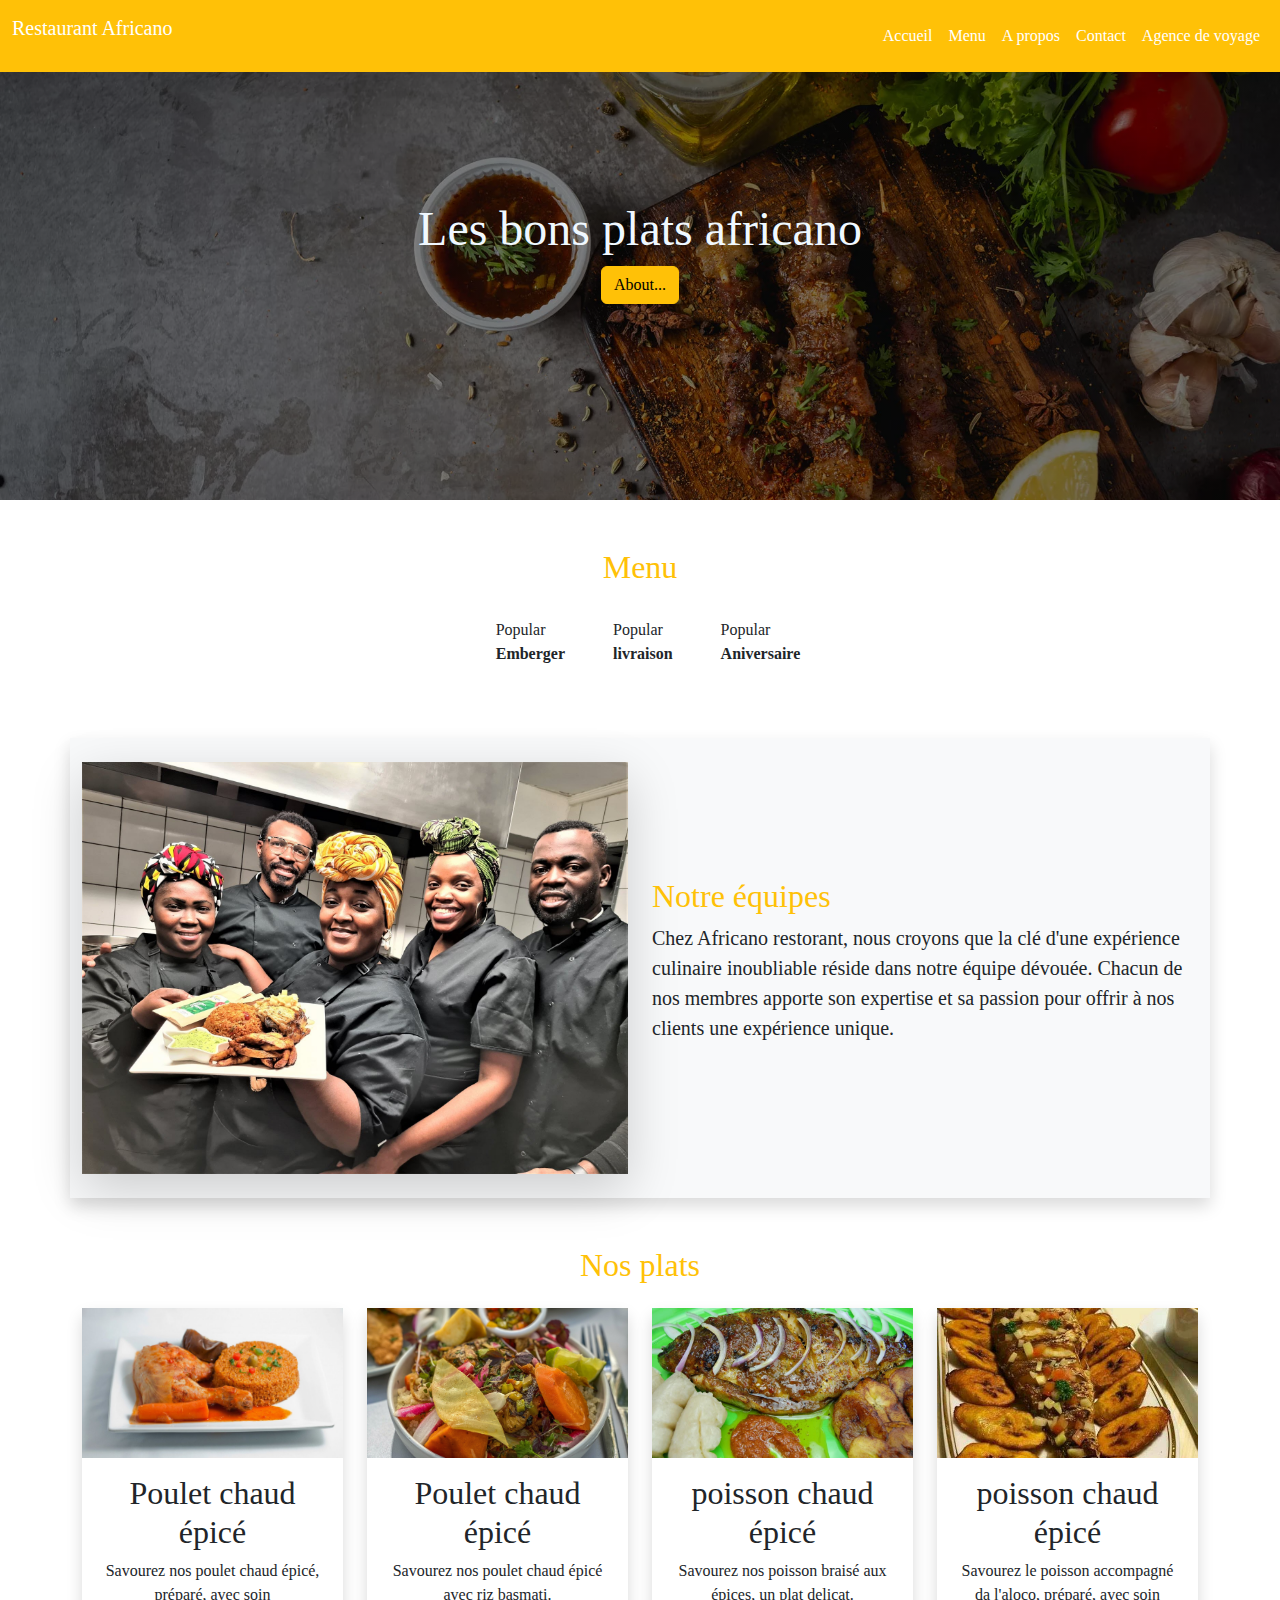
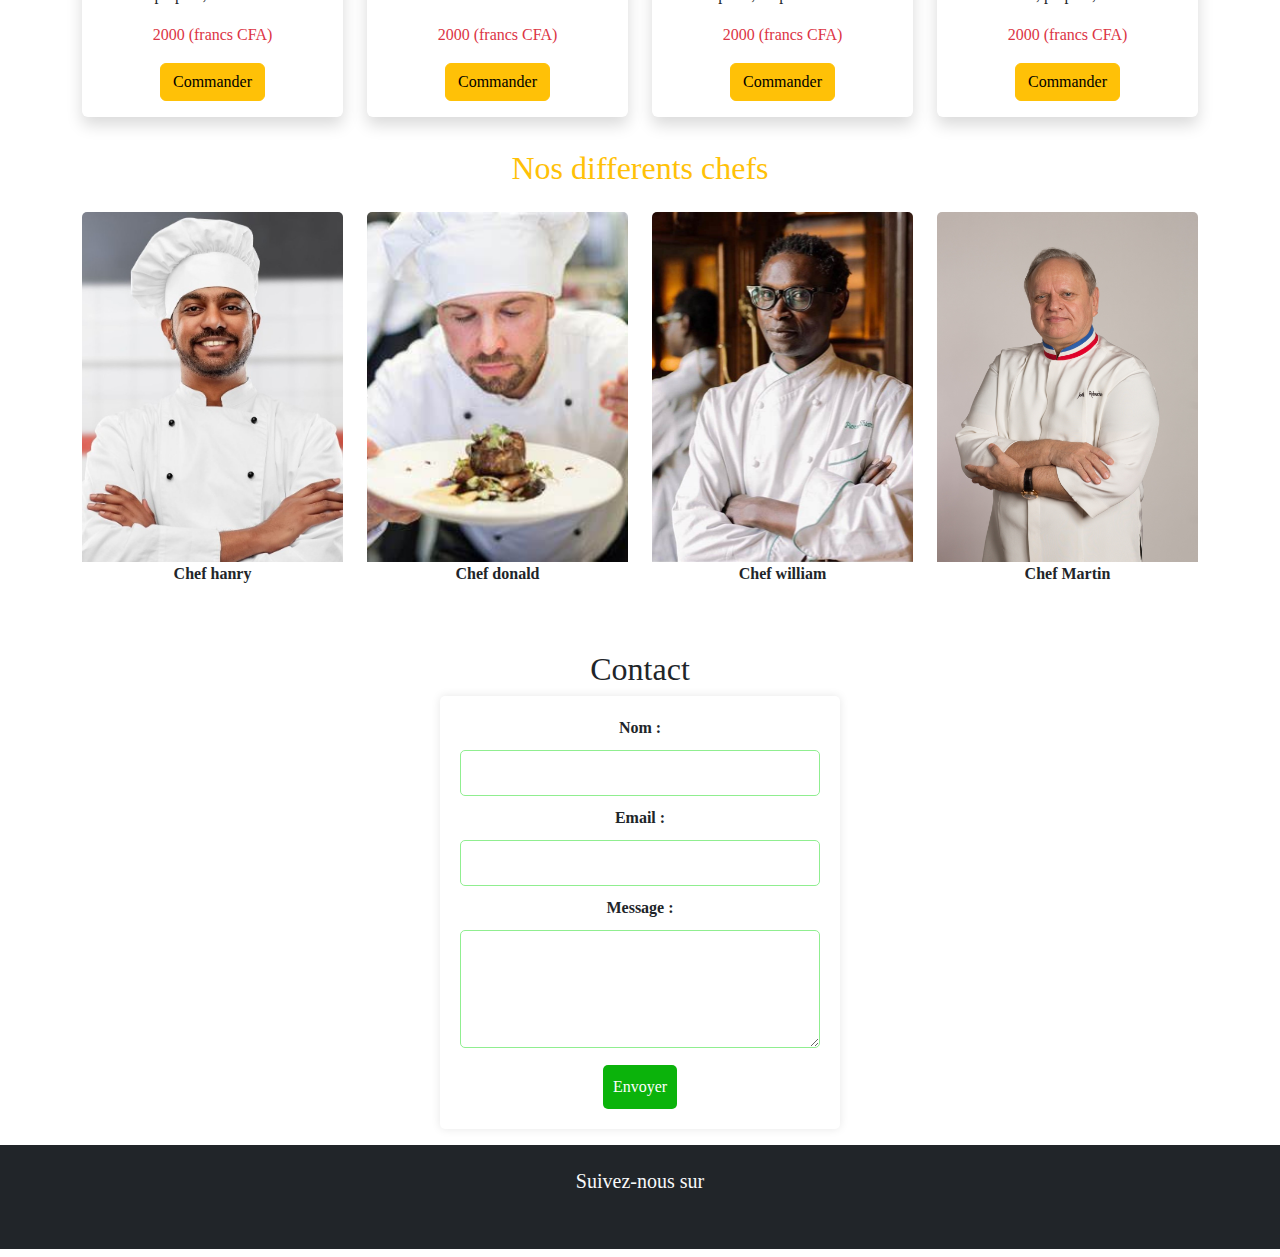
<file: index.html>
<!doctype html>
<html lang="fr">

<head>
    <meta charset="UTF-8">
    <meta name="viewport content=" width=device-width, initial-scale="1.0" />
    <link rel="stylesheet" href="https://cdnjs.cloudflare.com/ajax/libs/font-awesome/6.6.0/css/all.min.css"
        integrity="sha512-Kc323vGBEqzTmouAECnVceyQqyqdsSiqLQISBL29aUW4U/M7pSPA/gEUZQqv1cwx4OnYxTxve5UMg5GT6L4JJg=="
        crossorigin="anonymous" referrerpolicy="no-referrer" />

    <link rel="stylesheet" href="./myboostrap/bootstrap/css/bootstrap.css" />
    <link rel="stylesheet" type="text/css" href="css/mystyles.css" />
    <title></title>
</head>

<!-- corps-->
<!-- section entête -->

<body>
 <nav class="navbar navbar-expand-lg navbar-expand-sm fixed-lg-top bg-warning">
        <div class="container-fluid ">
          <a class="navbar-brand text-white" href="#">
          <p>Restaurant Africano</p>
          </a>
          <button class="navbar-toggler text-white" type="button" data-bs-toggle="collapse" data-bs-target="#mynavbar">
            <span class="navbar-toggler-icon"></span>
          </button>
          <div class="collapse navbar-collapse" id="mynavbar">
            <ul class="navbar-nav ms-auto">
              <li class="nav-item">
                <a class="nav-link text-white" href="#">Accueil</a>
              </li>
              <li class="nav-item">
                <a class="nav-link text-white" href="#">Menu</a>
              </li>
              <li class="nav-item">
                <a class="nav-link text-white" href="#">A propos</a>
              </li>
           
            
            <li class="nav-item">
                <a class="nav-link text-white" href="#">Contact</a>
              </li>
           

            <li class="nav-item"></li>
            <a class="nav-link text-white" href="Agence de voyage.html"> Agence de voyage <i class="fa fa-plane-departure"></i></a>

            </ul>
            </form>
          </div>
        </div>
      </nav>
 <!-- fin entête -->
    <!-- section  hero-->
    <section class="baniere mb-5">
        <div class="my-baniere">
            <h1>Les bons plats africano</h1>
            <a href="#About" class="btn btn-warning">About...</a>
        </div>
    </section>
    <!-- hero fin -->

    <section class="mb-3">
            <div class="container text-center align-items-center justify-content-center">
              
              <div class="d-flex mb-3 text-warning text-center justify-content-center">
                <h2>Menu</h2>
              </div>
                   <ul class="nav mb-3 justify-content-center" id="pills-tab" role="tablist">
                    <li class="nav-item" role="presentation">
                      <button class="nav-link active" id="pills-home-tab"data-bs-toggle="pill" data-bs-target="#pills-home" type="button" role="tab" aria-controls="pills-home" aria-selected="true">
                        <div class="d-flex align-items-center">
                          <i class="fa-solid fa-burger fa-2x text-warning mx-2"></i>
                          <p class="text-start text-dark">Popular
                            <br><strong>Emberger</strong></p>
                        </div>
                      </button>
                    </li>
                  
                    <li class="nav-item" role="presentation">
                      <button class="nav-link active" id="pills-home-tab"data-bs-toggle="pill" data-bs-target="#pills-home" type="button" role="tab" aria-controls="pills-home" aria-selected="true">
                        <div class="d-flex align-items-center">
                          <i class="fa-solid fa-taxi fa-2x text-warning mx-2"></i>
                          <p class="text-start text-dark">Popular
                            <br><strong>livraison</strong></p>
                        </div>
                      </button>
                    </li>

                    <li class="nav-item" role="presentation">
                      <button class="nav-link active" id="pills-home-tab"data-bs-toggle="pill" data-bs-target="#pills-home" type="button" role="tab" aria-controls="pills-home" aria-selected="true">
                        <div class="d-flex align-items-center">
                          <i class="fa-solid fa-cake-candles fa-2x text-warning mx-2"></i>
                          <p class="text-start text-dark">Popular
                            <br><strong>Aniversaire</strong></p>
                        </div>
                      </button>
                    </li>
                                     
                  </ul>
            </div>
    </section>

     <!-- section a propos -->
     <section id="A propos de nous" class="section">
  <div class="container mt-5 pt-4 py-4 shadow bg-light mb-5">
    <div class="row align-items-center">
        <div class="col-md-6">
            <img src="./imag/im1.jpg" class="img-fluid shadow-sm shadow-lg" alt="Image">
        </div>
        <div class="col-md-6">
            <h2><span class="text-warning">Notre équipes</h2></span>
            <p class="text fs-5">
                Chez Africano restorant, nous croyons que la clé d'une expérience culinaire inoubliable réside dans notre équipe dévouée. Chacun de nos membres apporte son expertise et sa passion pour offrir à nos clients une expérience unique.
            </p>
        </div>
    </div>
</div>
</section>

    <section class="mb-3">
        <div class="container text-center align-items-center justify-content-center">
    
          <div class="d-flex mb-3 text-warning text-center justify-content-center">
            <h2>Nos plats</h2>
          </div>
        <div class="row">

          <!-- théme 1 -->

          <div class="col-lg-3 mb-3">
            <div class="card border-0 shadow click-souris">
              <img src="./imag/poulet1.jpg" alt="" class="card-img-top rounded-0"/>
               <div class="card-body">
                <h2>Poulet chaud épicé</h2>
                <p>Savourez nos poulet chaud épicé, préparé, avec soin</p>
                <p class="text-danger">2000 (francs CFA)</span></p>
                <a href="#" class="btn btn-warning text-center">Commander</a>
               </div>
            </div>
          </div>
          <!-- theme 1,fin -->

          <!-- thème 2 -->
          <div class="col-lg-3 mb-3">
            <div class="card border-0 shadow click-souris">
              <img src="./imag/poulet2.jpeg" alt="" class="card-img-top rounded-0"/>
               <div class="card-body">
                <h2>Poulet chaud épicé</h2>
                <p>Savourez nos poulet chaud épicé avec riz basmati.</p>
                <p class="text-danger">2000 (francs CFA)</span></p>
                <a href="#" class="btn btn-warning text-center">Commander</a>
               </div>
            </div>
          </div>
          <!-- thème 2 fin -->

          <!-- theme 3 -->
          <div class="col-lg-3">
            <div class="card border-0 shadow click-souris">
              <img src="./imag/poisson.jpg" alt="" class="card-img-top rounded-0"/>
               <div class="card-body">
                <h2>poisson chaud épicé</h2>
                <p>Savourez nos poisson braisé aux épices, un plat delicat.</p>
                <p class="text-danger">2000 (francs CFA)</span></p>
                <a href="#" class="btn btn-warning">Commander</a>
               </div>
            </div>
          </div>
          <!-- thème 3 fin -->
          
          <!-- thème 4 -->
          <div class="col-lg-3">
            <div class="card border-0 shadow click-souris">
              <img src="./imag/OIP (7).jpeg" alt="" class="card-img-top rounded-0"/>
               <div class="card-body">
                <h2>poisson chaud épicé</h2>
                <p>Savourez le poisson accompagné da l'aloco, préparé, avec soin</p>
                <p class="text-danger">2000 (francs CFA)</span></p>
                <a href="#" class="btn btn-warning">Commander</a>
               </div>
            </div>
          </div>

          <!-- fin de thème 4 -->
        
        </div>
      </div>
    </section>


 <!-- photo des chefs 1, 2,3 et 4 -->
 <section class="mb-4">
  <div class="container text-center align-items-center justify-content-center">
    
    <div class="d-flex mb-3 text-warning text-center justify-content-center">
      <h2>Nos differents chefs</h2>
    </div>
   <div class="row">
    
    <!-- photo1 -->
    <div class="col-lg-3">
    <div class="card border-0 souris">
    <img src="./imag/chef.jpg" alt="" class="card-img-top"/>
    <p class="text fw-bold">Chef hanry</p>
    <div class="d-flex align-items-center justify-content-center">
    <a href="#"><i class="fab fa-facebook text-warning fa-1x me-2"></i></a>
    <a href="#"><i class="fa-brands fa-instagram text-warning fa-1x"></i></a>
    </div>
    </div>
   </div>
   <!-- photo fin -->

   <div class="col-lg-3">
    <div class="card border-0 souris">
    <img src="./imag/OIP (1).jpeg" alt="" class="card-img-top"/>
    <p class="text fw-bold">Chef donald</p>
    <div class="d-flex align-items-center justify-content-center">
      <a href="#"><i class="fab fa-facebook text-warning fa-1x me-2"></i></a>
      <a href="#"><i class="fa-brands fa-instagram text-warning fa-1x"></i></a>
    </div>
    </div>
   </div>
   
   <div class="col-lg-3">
    <div class="card border-0 souris">
    <img src="./imag/OIP (6).jpeg" alt="" class="card-img-top"/>
    <p class="text fw-bold">Chef william</p>
    <div class="d-flex align-items-center justify-content-center">
      <a href="#"><i class="fab fa-facebook text-warning fa-1x me-2"></i></a>
      <a href="#"><i class="fa-brands fa-instagram text-warning fa-1x"></i></a>
    </div>
    </div>
   </div>
      
   <div class="col-lg-3">
    <div class="card border-0  souris">
    <img src="./imag/R.jpeg" alt="" class="card-img-top"/>
    <p class="text fw-bold">Chef Martin</p>
    <div class="d-flex align-items-center justify-content-center">
      <a href="#"><i class="fab fa-facebook text-warning fa-1x me-2"></i></a>
      <a href="#"><i class="fa-brands fa-instagram text-warning fa-1x"></i></a>
    </div>
    </div>
   </div>
  </div>

  </div>
 </section>
 <!-- photo des chefs 1, 2,3 et 4 fin -->
<!-- Fin de section hero-->

  <!-- section contact -->
  <div class="d-flex mb-3 text-dark text-center justify-content-center fw-bold">
  <section id="Contact" class="contact">
    <section class="baniere2">
      <div class="cont">
         <h2><span>Contact</h2></span>
         <form>
            <label for="name">Nom :</label>
            <input type="text" id="name" name="name" required>

            <label for="email">Email :</label>
            <input type="email" id="email" name="email" required>

            <label for="message">Message :</label>
            <textarea id="message" name="message" rows="4"></textarea>

            <input type="submit" value="Envoyer">
        </form>
    </section>
  </div>
</section>
<!-- fin de contact -->
<!-- pied de page -->
<footer class="text-center bg-dark">
  <div class="container pt-4">
    <section class="">
    <h5 class="text-light">Suivez-nous sur</h5>
    <a href="#"><i class="fab fa-facebook mx-2 fa-2x"></i></a>
    <a href="#"><i class="fab fa-instagram fa-2x me-2"></i></a>
    <a href="#"><i class="fab fa-square-twitter me fa-2x"></i></a>
    <h5>&copy;Copyright 2024</h5>
  </div>
 </section>
</footer>

    <script src="./myboostrap/bootstrap/js/bootstrap.bundle.js"></script> 
</body>
</html>
</file>
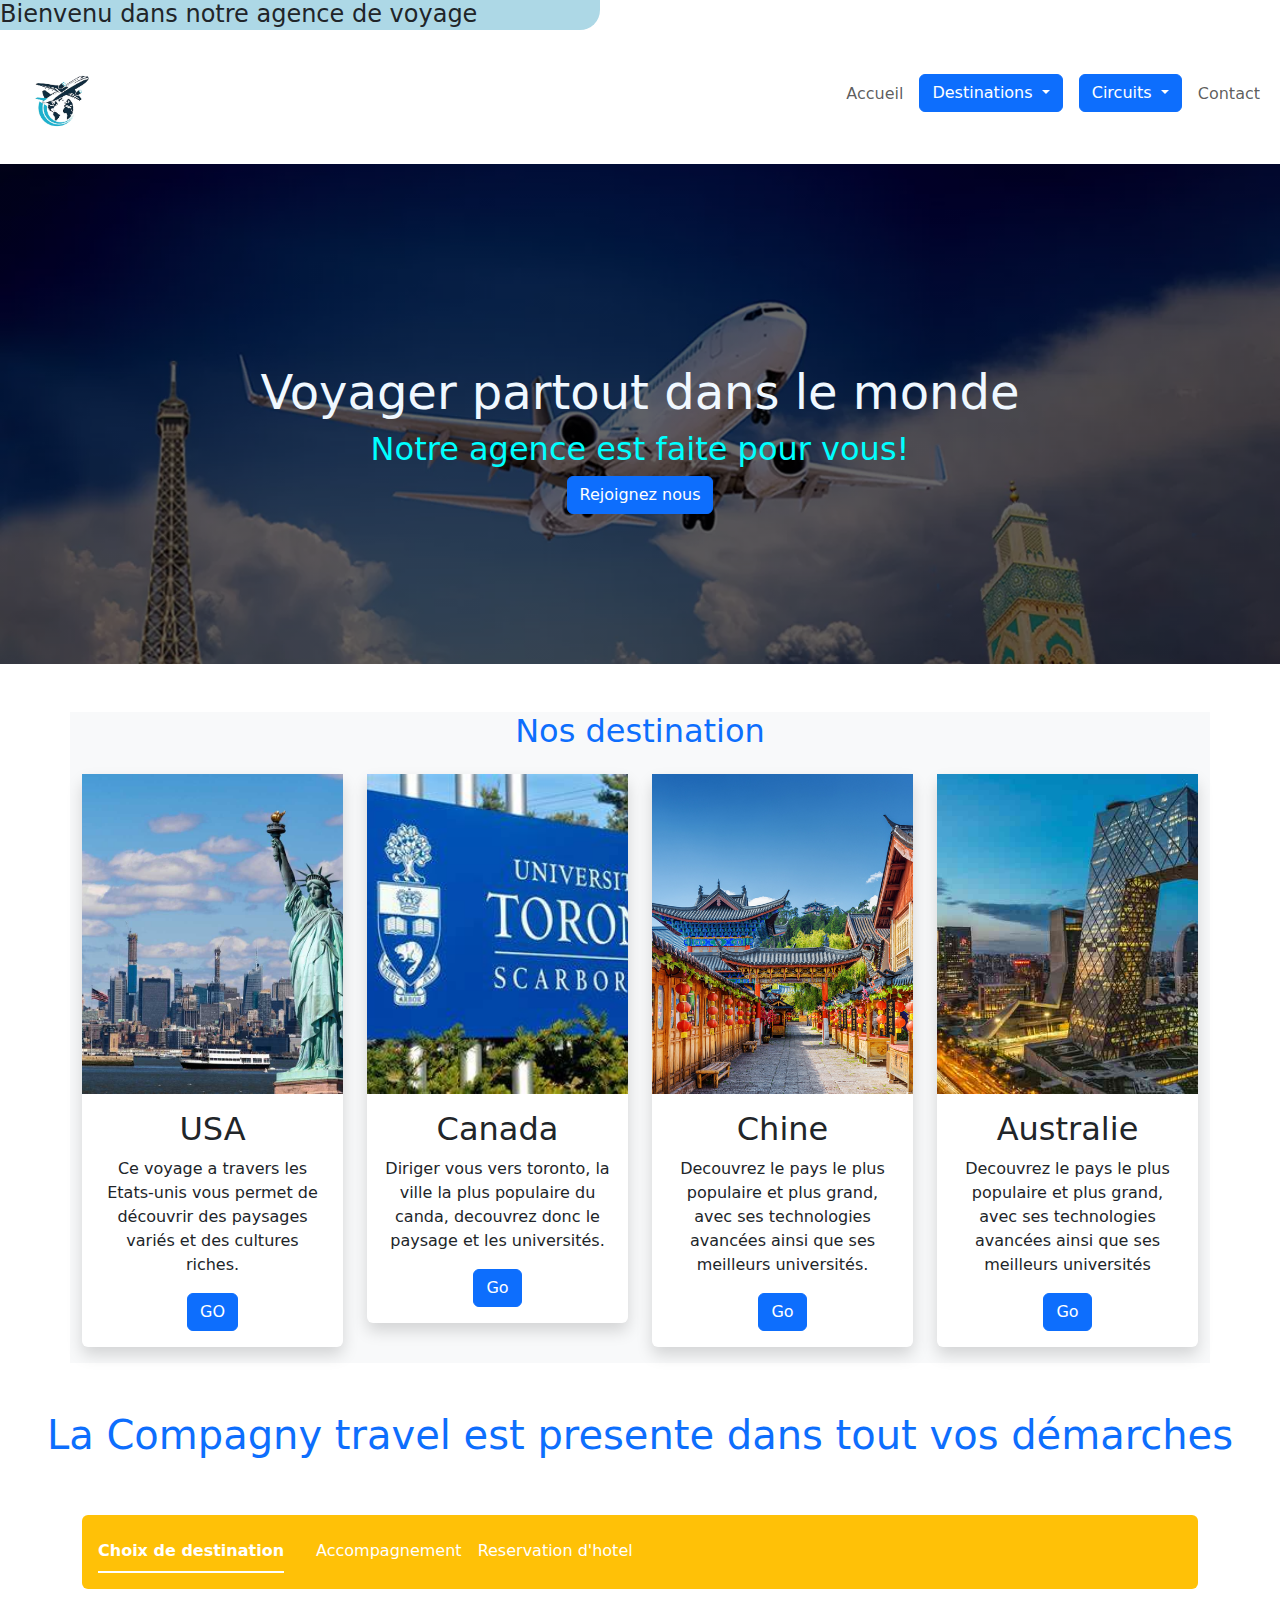
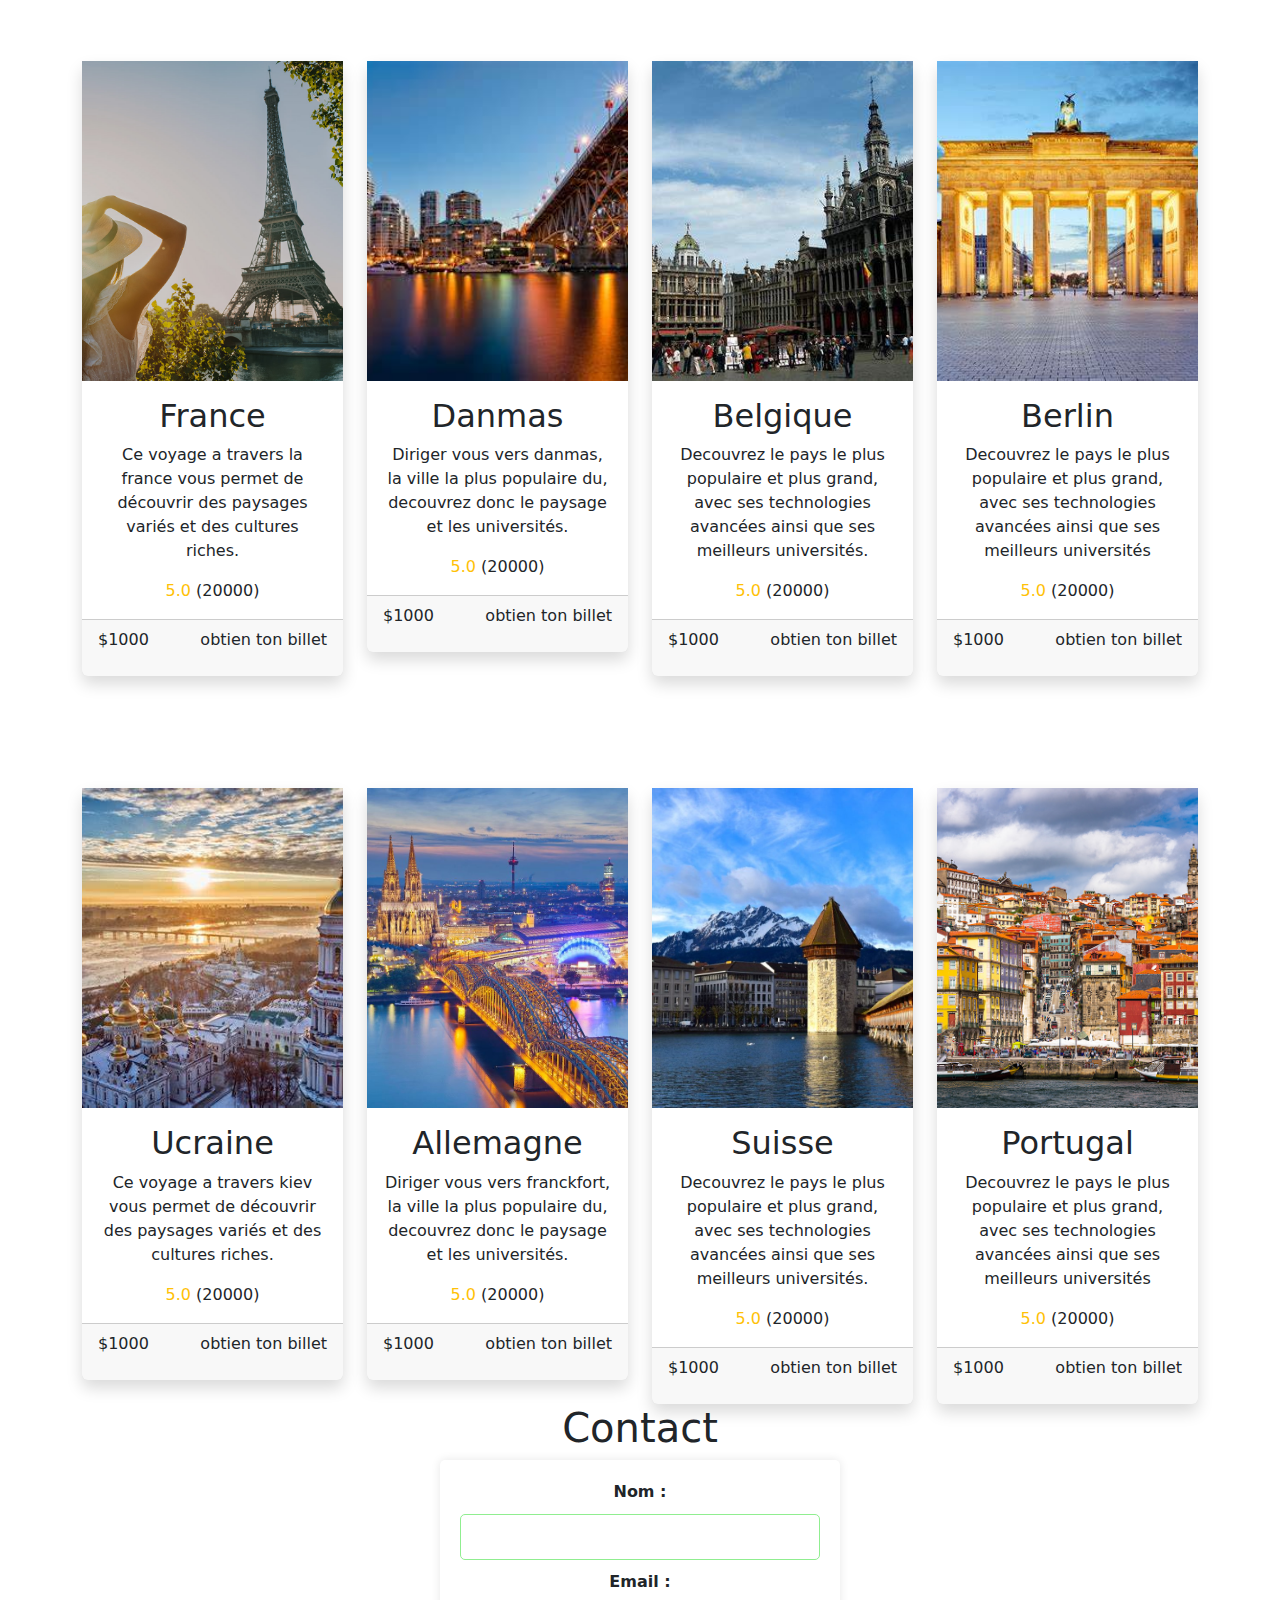
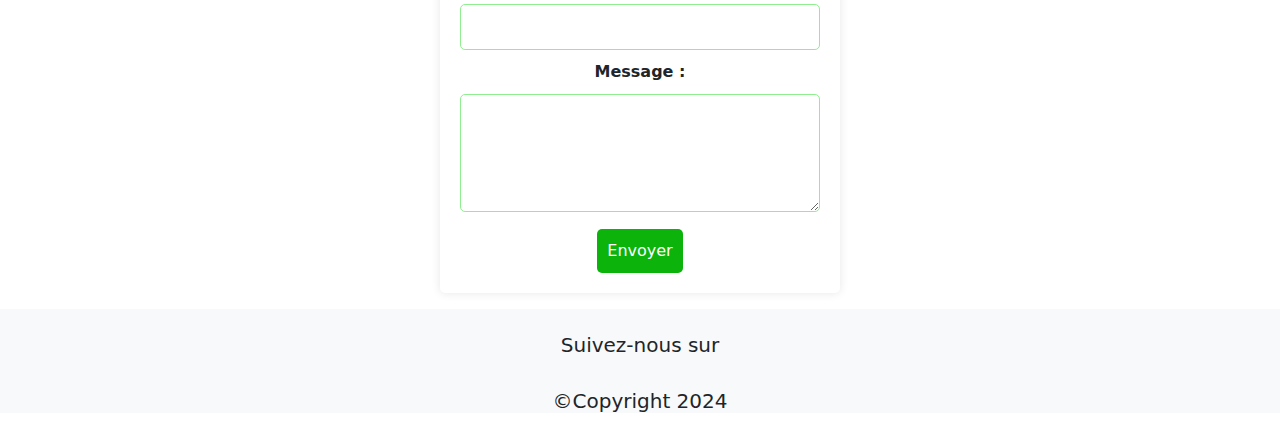
<file: Agence de voyage.html>
<!DOCTYPE html>
<html lang="fr">

<head>
  <meta charset="UTF-8">
  <meta name="viewport content=" width=device-width, initial-scale="1.0" />
  <link rel="stylesheet" href="https://cdnjs.cloudflare.com/ajax/libs/font-awesome/6.6.0/css/all.min.css"
    integrity="sha512-Kc323vGBEqzTmouAECnVceyQqyqdsSiqLQISBL29aUW4U/M7pSPA/gEUZQqv1cwx4OnYxTxve5UMg5GT6L4JJg=="
    crossorigin="anonymous" referrerpolicy="no-referrer" />
  <link rel="stylesheet" href="./myboostrap/bootstrap/css/bootstrap.css" />
  <link rel="stylesheet" type="text/css" href="css2/Monstyles.css" />
  <title></title>
</head>

<body>
  <h4>Bienvenu dans notre agence de voyage <i class="fa fa-plane"></i></h4>
  <nav class="navbar navbar-expand-lg navbar-expand-sm navbar-secondary bg-white">
    <div class="container-fluid">
      <a class="navbar-brand" href="#">
        <img src="./imag/logoAV.avif" alt="Logo" width="100" class="rounded-pill">
      </a>
      <button class="navbar-toggler" type="button" data-bs-toggle="collapse" data-bs-target="#mynavbar">
        <span class="navbar-toggler-icon"></span>
      </button>
      <div class="collapse navbar-collapse " id="mynavbar">
        <ul class="navbar-nav ms-auto">
          <li class="nav-item">
            <a class="nav-link" href="#">Accueil</a>
          </li>
          <li class="nav-item">
            <div class="dropdown">
              <button type="button" class="btn btn-primary dropdown-toggle mb-3 lg-3  mx-2" data-bs-toggle="dropdown">
                Destinations
              </button>
              <ul class="dropdown-menu">
                <li><a class="dropdown-item" href="#">Canada</a></li>
                <li><a class="dropdown-item" href="#">USA</a></li>
                <li><a class="dropdown-item" href="#"> France</a></li>
              </ul>
            </div>
          </li>
          <li class="nav-item">
            <div class="dropdown">
              <button type="button" class="btn btn-primary dropdown-toggle mb-3 lg-3 mx-2" data-bs-toggle="dropdown">
                Circuits
              </button>
              <ul class="dropdown-menu">
                <li><a class="dropdown-item" href="#">Visite</a></li>
                <li><a class="dropdown-item" href="#">Détente</a></li>
                <li><a class="dropdown-item" href="#">Séjour</a></li>
              </ul>
            </div>
          </li>
          <li class="nav-item">
            <a class="nav-link" href="#">Contact</a>
        </ul>
  </nav>
  </div>
  </ul>
  </form>
  </div>
  </nav>
  <!-- Heros baniere -->
  <section class="baniere mb-5">
    <div class="my-baniere">
      <h1>Voyager partout dans le monde</h1>
      <h2>Notre agence est faite pour vous!</h2>
      <a href="#About" class="btn btn-primary">Rejoignez nous</a>
    </div>
  </section>
  <!-- fin de baniere -->
  <!-- destination de la section -->
  <section class="mb-5">
    <div class="container text-center align-items-center justify-content-center bg-light">

      <div class="d-flex mb-3 text-primary text-center justify-content-center">
        <h2>Nos destination</h2>
      </div>
    <div class="row">

      <!-- pays 1 -->

      <div class="col-lg-3 mb-3">
        <div class="card border-0 shadow click-souris">
          <img src="./imag/vivre-usa.jpeg" alt="" class="card-img-top rounded-0"/>
           <div class="card-body">
            <h2>USA</h2>
            <p>Ce voyage a travers les Etats-unis vous permet de découvrir des paysages variés et des cultures riches.</p>
           <i class="fa fa-star text-warning"></i>
           <i class="fa fa-star text-warning"></i>
           <i class="fa fa-star text-warning"></i>
           <i class="fa fa-star text-warning"></i>
           <i class="fa fa-star text-warning"></i>
            <a href="#" class="btn btn-primary text-center">GO</a>
           </div>
        </div>
      </div>
      <!-- pays 1,fin -->

      <!-- pays 2 -->
      <div class="col-lg-3 mb-3">
        <div class="card border-0 shadow click-souris">
          <img src="./imag/OIP5.jpeg" alt="" class="card-img-top rounded-0"/>
           <div class="card-body">
            <h2>Canada</h2>
            <p>Diriger vous vers toronto, la ville la plus populaire du canda, decouvrez donc le paysage et les universités.</p>
            <i class="fa fa-star text-warning"></i>
           <i class="fa fa-star text-warning"></i>
           <i class="fa fa-star text-warning"></i>
           <i class="fa fa-star text-warning"></i>
           <i class="fa fa-star text-warning"></i>
            <a href="#" class="btn btn-primary text-center">Go</a>
           </div>
        </div>
      </div>
      <!-- pays 2 fin -->

      <!-- pays 3 -->
      <div class="col-lg-3">
        <div class="card border-0 shadow click-souris">
          <img src="./imag/RChine.jpeg" alt="" class="card-img-top rounded-0"/>
           <div class="card-body">
            <h2>Chine</h2>
            <p>Decouvrez le pays le plus populaire et plus grand, avec ses technologies avancées ainsi que ses meilleurs universités. </p>
            <i class="fa fa-star text-warning"></i>
            <i class="fa fa-star text-warning"></i>
            <i class="fa fa-star text-warning"></i>
            <i class="fa fa-star text-warning"></i>
            <i class="fa fa-star text-warning"></i>
            <a href="#" class="btn btn-primary">Go</a>
           </div>
        </div>
      </div>
      <!-- pays 3 fin -->
      
      <!-- pays4 -->
      <div class="col-lg-3">
        <div class="card border-0 shadow click-souris">
          <img src="./imag/RChine 2.jpeg" alt="" class="card-img-top rounded-0"/>
           <div class="card-body">
            <h2>Australie</h2>
            <p>Decouvrez le pays le plus populaire et plus grand, avec ses technologies avancées ainsi que ses meilleurs universités</p>
            <i class="fa fa-star text-warning"></i>
            <i class="fa fa-star text-warning"></i>
            <i class="fa fa-star text-warning"></i>
            <i class="fa fa-star text-warning"></i>
            <i class="fa fa-star text-warning"></i>
            <a href="#" class="btn btn-primary">Go</a>
           </div>
        </div>
      </div>

      <!-- fin de pays 4 -->
    
    </div>
  </div>
</section>
  <!-- fin -->

  <div class="d-flex mb-5 text-primary text-center justify-content-center">
  <h1>La Compagny travel est presente dans tout vos démarches</h1>
  </div>
  <!-- section collaps pays -->

  <section id="pays" class="mb-5">
    <div class="container">

      <div class="mb-4">
        <ul class="nav nav-underline bg-warning rounded-2 py-3 text-white">
          <li class="nav-item mx-3">
            <a class="nav-link text-white active" data-bs-toggle="tab" href="#nav-Choix de destination" rol="tab" aria-controls="nav-Choix de destination" aria-selected="true">Choix de destination</a>
          </li>
          <li class="nav-item">
            <a class="nav-link text-white"data-bs-toggle="tab" href="#Acompagnement" role="tab" aria-controls="nav-Accompagnement" aria-selected="false">Accompagnement</a>
          </li>
          <li class="nav-item">
            <a class="nav-link text-white" data-bs-toggle="tab" href="#nav-Reservation d'hotel"  role="tab" aria-controls="nav-Reservation d'hotel" aria-selected="true">Reservation d'hotel</a>
          </li>
        </ul>
      </div>
    </div>
    
    <div class="tab-content" id="myTabContent">
      <div class="tab-pane fadeS show active" id="nav-Choix de destination" role="tabpanel" aria-labelledby="nav-Choix de destination">
        
        <div class="container text-center align-items-center justify-content-center">
          <div class="d-flex mb-5 text-primary text-center justify-content-center"></div>
        <div class="row">
    
          <!-- pays 1 -->
    
          <div class="col-lg-3 mb-3">
            <div class="card border-0 shadow click-souris">
              <img src="./imag/france-voyages.jpg" alt="" class="card-img-top rounded-0"/>
               <div class="card-body">
                <h2>France</h2>
                <p>Ce voyage a travers la france vous permet de découvrir des paysages variés et des cultures riches.</p>
               <i class="fa fa-star text-warning"></i>
               <i class="fa fa-star text-warning"></i>
               <i class="fa fa-star text-warning"></i>
               <i class="fa fa-star text-warning"></i>
               <i class="fa fa-star text-warning"></i>
               
               <span class="text-warning">5.0</span>
               <span>(20000)</span>
               </div>
               <div class="card-footer d-flex justify-content-between align-items-center">
                <p>$1000</p>
                <p><i class="fa fa-plane-departure"></i>obtien ton billet </p>
               </div>
            </div>
          </div>
          <!-- pays 1,fin -->
    
          <!-- pays 2 -->
          <div class="col-lg-3 mb-3">
            <div class="card border-0 shadow click-souris">
              <img src="./imag/th2.jpeg" alt="" class="card-img-top rounded-0"/>
               <div class="card-body">
                <h2>Danmas</h2>
                <p>Diriger vous vers danmas, la ville la plus populaire du, decouvrez donc le paysage et les universités.</p>
                <i class="fa fa-star text-warning"></i>
               <i class="fa fa-star text-warning"></i>
               <i class="fa fa-star text-warning"></i>
               <i class="fa fa-star text-warning"></i>
               <i class="fa fa-star text-warning"></i>
                
               <span class="text-warning">5.0</span>
               <span>(20000)</span>
               </div>
               <div class="card-footer d-flex justify-content-between align-items-center">
                <p>$1000</p>
                <p><i class="fa fa-plane-departure"></i>obtien ton billet </p>
               </div>
            </div>
          </div>
          <!-- pays 2 fin -->
    
          <!-- pays 3 -->
          <div class="col-lg-3">
            <div class="card border-0 shadow click-souris">
              <img src="./imag/Belg.jpeg" alt="" class="card-img-top rounded-0"/>
               <div class="card-body">
                <h2>Belgique</h2>
                <p>Decouvrez le pays le plus populaire et plus grand, avec ses technologies avancées ainsi que ses meilleurs universités. </p>
                <i class="fa fa-star text-warning"></i>
                <i class="fa fa-star text-warning"></i>
                <i class="fa fa-star text-warning"></i>
                <i class="fa fa-star text-warning"></i>
                <i class="fa fa-star text-warning"></i>
                
                <span class="text-warning">5.0</span>
                <span>(20000)</span>
               </div>
               <div class="card-footer d-flex justify-content-between align-items-center">
                <p>$1000</p>
                <p><i class="fa fa-plane-departure"></i>obtien ton billet </p>
               </div>
            </div>
          </div>
          <!-- pays 3 fin -->
          
          <!-- pays4 -->
          <div class="col-lg-3">
            <div class="card border-0 shadow click-souris">
              <img src="./imag/berlin.jpeg" alt="" class="card-img-top rounded-0"/>
               <div class="card-body">
                <h2>Berlin</h2>
                <p>Decouvrez le pays le plus populaire et plus grand, avec ses technologies avancées ainsi que ses meilleurs universités</p>
                <i class="fa fa-star text-warning"></i>
                <i class="fa fa-star text-warning"></i>
                <i class="fa fa-star text-warning"></i>
                <i class="fa fa-star text-warning"></i>
                <i class="fa fa-star text-warning"></i>
     
                <span class="text-warning">5.0</span>
                <span>(20000)</span>
               </div>
               <div class="card-footer d-flex justify-content-between align-items-center">
                <p>$1000</p>
                <p><i class="fa fa-plane-departure"></i>obtien ton billet </p>
               </div>
            </div>
          </div>
    
          <!-- fin de pays 4 -->
        
        </div>
      </div>
    </section>
      <!-- fin -->
    
    <!-- autre section -->

    <div class="tab-pane fade show active" id="nav-Accompagnement" role="tabpanel" aria-labelledby="nav-Accompagnement">
        
      <div class="container text-center align-items-center justify-content-center">
        <div class="d-flex mb-5 text-primary text-center justify-content-center"></div>
      <div class="row">
  
        <!-- pays 1 -->
  
        <div class="col-lg-3 mb-3">
          <div class="card border-0 shadow click-souris">
            <img src="./imag/ucraine.jpeg" alt="" class="card-img-top rounded-0"/>
             <div class="card-body">
              <h2>Ucraine</h2>
              <p>Ce voyage a travers kiev vous permet de découvrir des paysages variés et des cultures riches.</p>
             <i class="fa fa-star text-warning"></i>
             <i class="fa fa-star text-warning"></i>
             <i class="fa fa-star text-warning"></i>
             <i class="fa fa-star text-warning"></i>
             <i class="fa fa-star text-warning"></i>
             
             <span class="text-warning">5.0</span>
             <span>(20000)</span>
             </div>
             <div class="card-footer d-flex justify-content-between align-items-center">
              <p>$1000</p>
              <p><i class="fa fa-plane-departure"></i>obtien ton billet </p>
             </div>
          </div>
        </div>
        <!-- pays 1,fin -->
  
        <!-- pays 2 -->
        <div class="col-lg-3 mb-3">
          <div class="card border-0 shadow click-souris">
            <img src="./imag/allemagne.jpeg" alt="" class="card-img-top rounded-0"/>
             <div class="card-body">
              <h2>Allemagne</h2>
              <p>Diriger vous vers franckfort, la ville la plus populaire du, decouvrez donc le paysage et les universités.</p>
              <i class="fa fa-star text-warning"></i>
             <i class="fa fa-star text-warning"></i>
             <i class="fa fa-star text-warning"></i>
             <i class="fa fa-star text-warning"></i>
             <i class="fa fa-star text-warning"></i>
              
             <span class="text-warning">5.0</span>
             <span>(20000)</span>
             </div>
             <div class="card-footer d-flex justify-content-between align-items-center">
              <p>$1000</p>
              <p><i class="fa fa-plane-departure"></i>obtien ton billet </p>
             </div>
          </div>
        </div>
        <!-- pays 2 fin -->
  
        <!-- pays 3 -->
        <div class="col-lg-3">
          <div class="card border-0 shadow click-souris">
            <img src="./imag/suis.jpg" alt="" class="card-img-top rounded-0"/>
             <div class="card-body">
              <h2>Suisse</h2>
              <p>Decouvrez le pays le plus populaire et plus grand, avec ses technologies avancées ainsi que ses meilleurs universités. </p>
              <i class="fa fa-star text-warning"></i>
              <i class="fa fa-star text-warning"></i>
              <i class="fa fa-star text-warning"></i>
              <i class="fa fa-star text-warning"></i>
              <i class="fa fa-star text-warning"></i>
              
              <span class="text-warning">5.0</span>
              <span>(20000)</span>
             </div>
             <div class="card-footer d-flex justify-content-between align-items-center">
              <p>$1000</p>
              <p><i class="fa fa-plane-departure"></i>obtien ton billet </p>
             </div>
          </div>
        </div>
        <!-- pays 3 fin -->
        
        <!-- pays4 -->
        <div class="col-lg-3">
          <div class="card border-0 shadow click-souris">
            <img src="./imag/port.jpeg" alt="" class="card-img-top rounded-0"/>
             <div class="card-body">
              <h2>Portugal</h2>
              <p>Decouvrez le pays le plus populaire et plus grand, avec ses technologies avancées ainsi que ses meilleurs universités</p>
              <i class="fa fa-star text-warning"></i>
              <i class="fa fa-star text-warning"></i>
              <i class="fa fa-star text-warning"></i>
              <i class="fa fa-star text-warning"></i>
              <i class="fa fa-star text-warning"></i>
   
              <span class="text-warning">5.0</span>
              <span>(20000)</span>
             </div>
             <div class="card-footer d-flex justify-content-between align-items-center">
              <p>$1000</p>
              <p><i class="fa fa-plane-departure"></i>obtien ton billet </p>
             </div>
          </div>
        </div>
  
        <!-- fin de pays 4 -->
      </div>
    </div>
    </div>
  </section>

    <!-- fin de section -->
  <!-- contact -->
  
  <div class="d-flex mb-3 text-dark text-center justify-content-center fw-bold">
    <section id="Contact" class="contact">
      <section class="baniere2">
        <div class="cont">
           <h1><span>Contact</h1></span>
           <form>
              <label for="name">Nom :</label>
              <input type="text" id="name" name="name" required>
  
              <label for="email">Email :</label>
              <input type="email" id="email" name="email" required>
  
              <label for="message">Message :</label>
              <textarea id="message" name="message" rows="4"></textarea>
  
              <input type="submit" value="Envoyer">
          </form>
      </section>
    </div>
  </section>

  <!-- fin de contact -->
  <!-- footer -->
  <footer class="text-center bg-light">
    <div class="container pt-4">
      <section class="">
      <h5 class="text-dark">Suivez-nous sur</h5>
      <a href="#"><i class="fab fa-facebook mx-2 fa-2x"></i></a>
      <a href="#"><i class="fab fa-instagram mx-2 fa-2x"> </i></a>
      <a href="#"><i class="fab fa-square-twitter mx-2 fa-2x"></i></a>
      <h5>&copy;Copyright 2024</h5>
    </div>
   </section>
  </footer>

  <script src="./myboostrap/bootstrap/js/bootstrap.bundle.js"></script>
</body>

</html>
</file>
<file: css/mystyles.css>
*{
    margin:0;
    padding:0;
}
*{
    font-family: roboto sans-serif;
}

.baniere{
  background: linear-gradient(rgba(0, 0, 0, 0.5),rgba(0, 0, 0, 0.5)),url(../imag/bg_3.jpg.webp);
  position:relative;
  background-size: cover;
  background-repeat: no-repeat;
  width: 100%;
  height: 500px;
  align-items: center;
  justify-content: center;
  text-align: center;
  }
  /* transparence sur grand ecran */
  @media (min-width: 769px) {
    .fixed-lg-top {
        position: fixed;
        top: 0;
        left: 0;
        right: 0;
        z-index: 1000;
        background-color: transparent;
        transition: transform 0.5s ease, background-color 0.5s ease;
    }
}

/*Pour les petits écrans */
@media (max-width: 768px) {
  .fixed-lg-top {
    background-color:rgb(70, 62, 62);
      
  }
}


  .my-baniere{
    padding:200px 0 20px 0;
  }
  .my-baniere h1{
    font-size: 3em;
    color:aliceblue;
  }

  .bt{
    text-decoration: none;
    color:green;
    background-color: white;
    padding: 20px;
    border-radius:12px;
    padding:10px;
}

.bt:hover{
  transition:.2s;
  color:lightblue;
  background-color: orange;
}

@media screen (max-width: 768px;) {
     ul{
        padding-left: 20px;
     }
     li{
        font-size: 10px;
        line-height: 1.5;
     }

}

.click-souris img{
    width: 100%;
    height: 150px;
    object-fit: cover;
}

.click-souris:hover {
  transform: scale(1.2);
}

.souris img{
  width: 100%;
  height: 350px;
  object-fit: cover;
}

/* contact */

form {
  background: white;
  padding: 20px;
  border-radius: 5px;
  box-shadow: 0 0 10px rgba(0, 0, 0, 0.1);
  max-width: 400px;
  margin: auto;
}
input[type="text"], input[type="email"], input[type="Demande spéciale"], textarea {
  width: 100%;
  padding: 10px;
  margin: 10px 0;
  border: 1px solid lightgreen;
  border-radius: 5px;
}
input[type="submit"] {
  background-color: rgb(11, 179, 11);
  color: white;
  border: none;
  padding: 10px;
  border-radius: 5px;
  cursor: pointer;
}
input[type="submit"]:hover {
  background-color: green;
}
/* fin */
</file>
<file: css2/Monstyles.css>
* {
  padding: 0;
  margin: 0;
}

/* animation 1 */
h4 {
  width: 600px;
  height: 30px;
  background: lightblue;
  position: relative;
  animation: mymove 5s infinite;
  border-radius: 0 0 20px;
}

@keyframes mymove {
  from {
    left: 0px;
  }

  to {
    left: 200px;
  }
}

/* Fin d'animation1 */
/* baniere */
.baniere {
  position: relative;
  background: linear-gradient(rgba(0, 0, 0, 0.6),rgba(0, 0, 0, 0.6)), url(../imag/voyage.webp);
  background-size: cover;
  background-repeat: no-repeat;
  width: 100%;
  height: 500px;
  align-items: center;
  justify-content: center;
  text-align: center;
  color: aqua;
}

.my-baniere {
  padding: 200px 0 20px 0;
}

.my-baniere h1 {
  font-size: 3em;
  color: aliceblue;
}

.bt {
  text-decoration: none;
  color: black;
  background-color: white;
  padding: 20px;
  border-radius: 12px;
  padding: 10px;
}

.bt:hover {
  transition: .2s;
  color: lightblue;
  background-color:#3B5998;
}

/* Fin de baniere */


.click-souris img{
  width: 100%;
  height: 320px;
  object-fit: cover;
}

/* animation */
h1 {
  position: relative;
  animation: mymove 4s;
}

@keyframes mymove {
  from {
    left: 0px;
  }

  to {
    left: 200px;
  }
}

/* fin d'animation */
.container4 {
  padding-left: 200px;
  display: flex;
  flex-wrap: wrap;
}


/* contact */
form {
  background: white;
  padding: 20px;
  border-radius: 5px;
  box-shadow: 0 0 10px rgba(0, 0, 0, 0.1);
  max-width: 400px;
  margin: auto;
}
input[type="text"], input[type="email"], input[type="Demande spéciale"], textarea {
  width: 100%;
  padding: 10px;
  margin: 10px 0;
  border: 1px solid lightgreen;
  border-radius: 5px;
}
input[type="submit"] {
  background-color: rgb(11, 179, 11);
  color: white;
  border: none;
  padding: 10px;
  border-radius: 5px;
  cursor: pointer;
}
input[type="submit"]:hover {
  background-color: green;
}
/* fin  de contact*/
</file>
